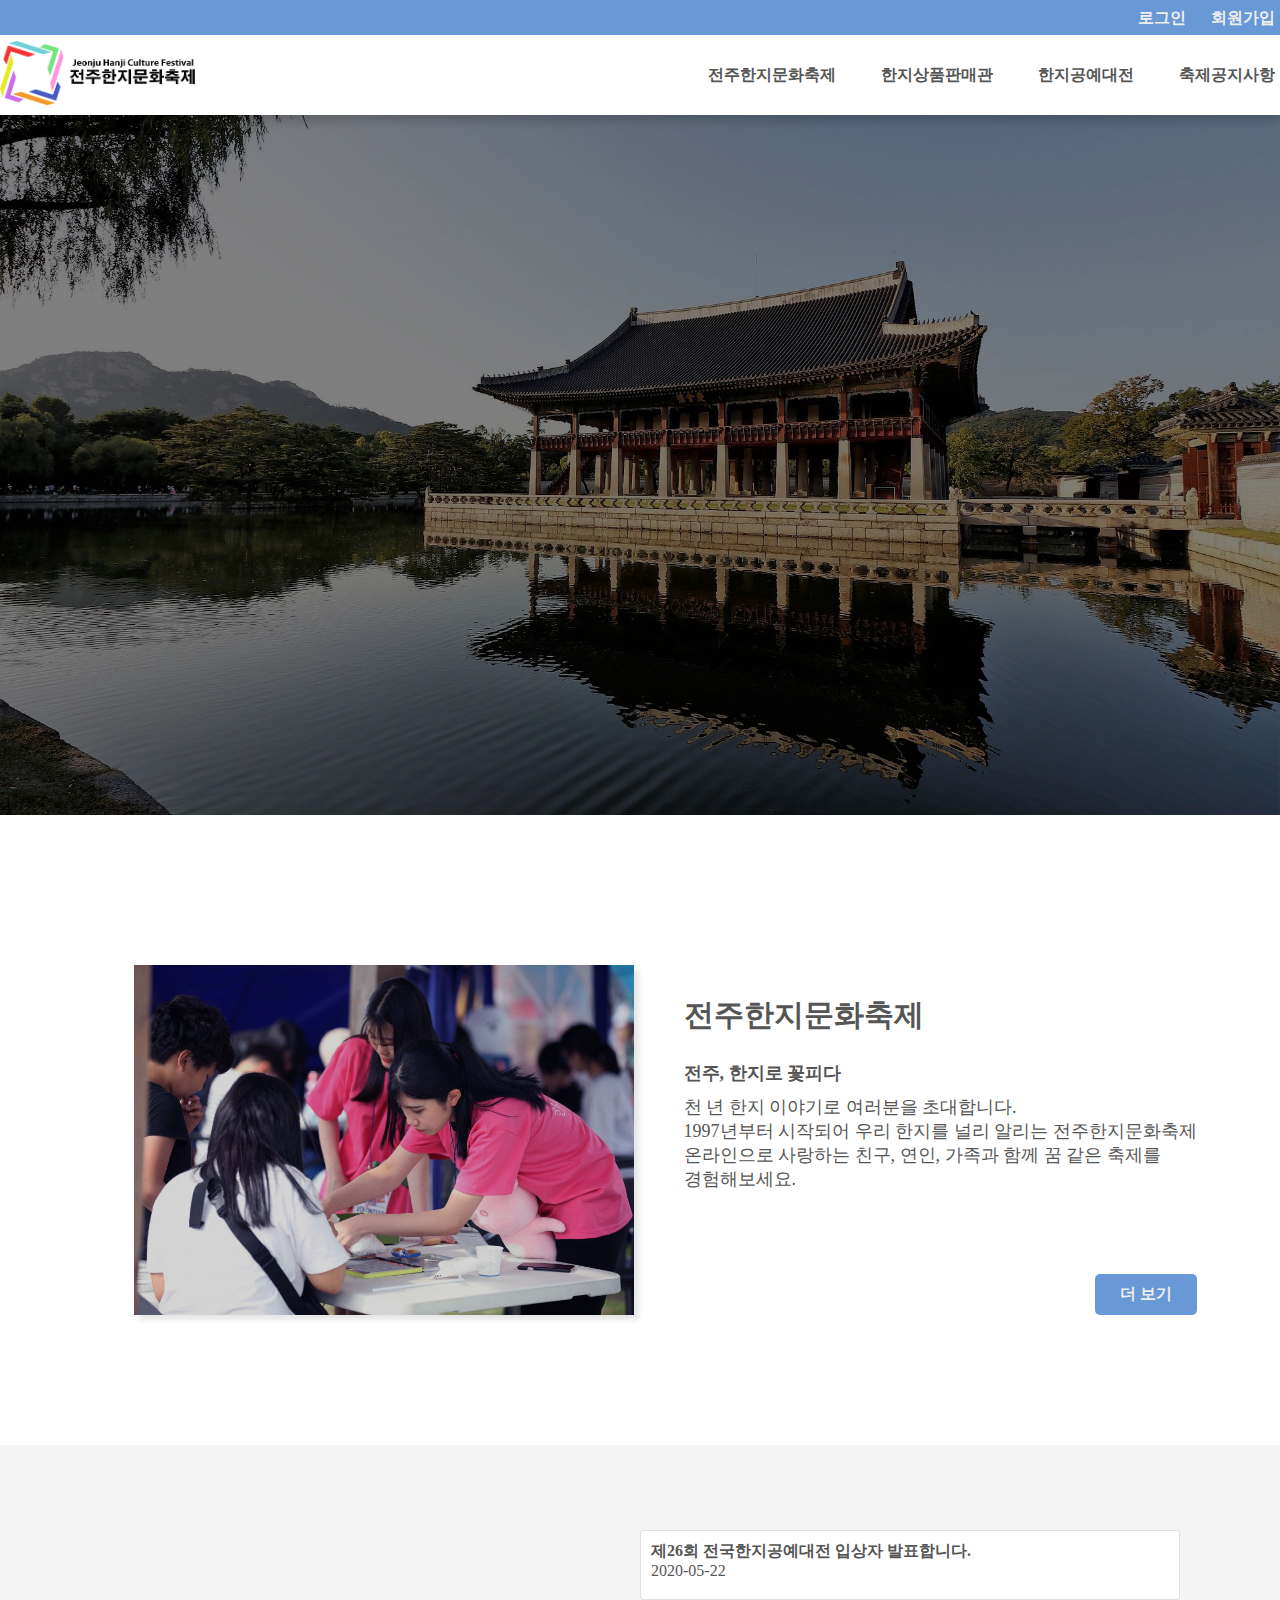
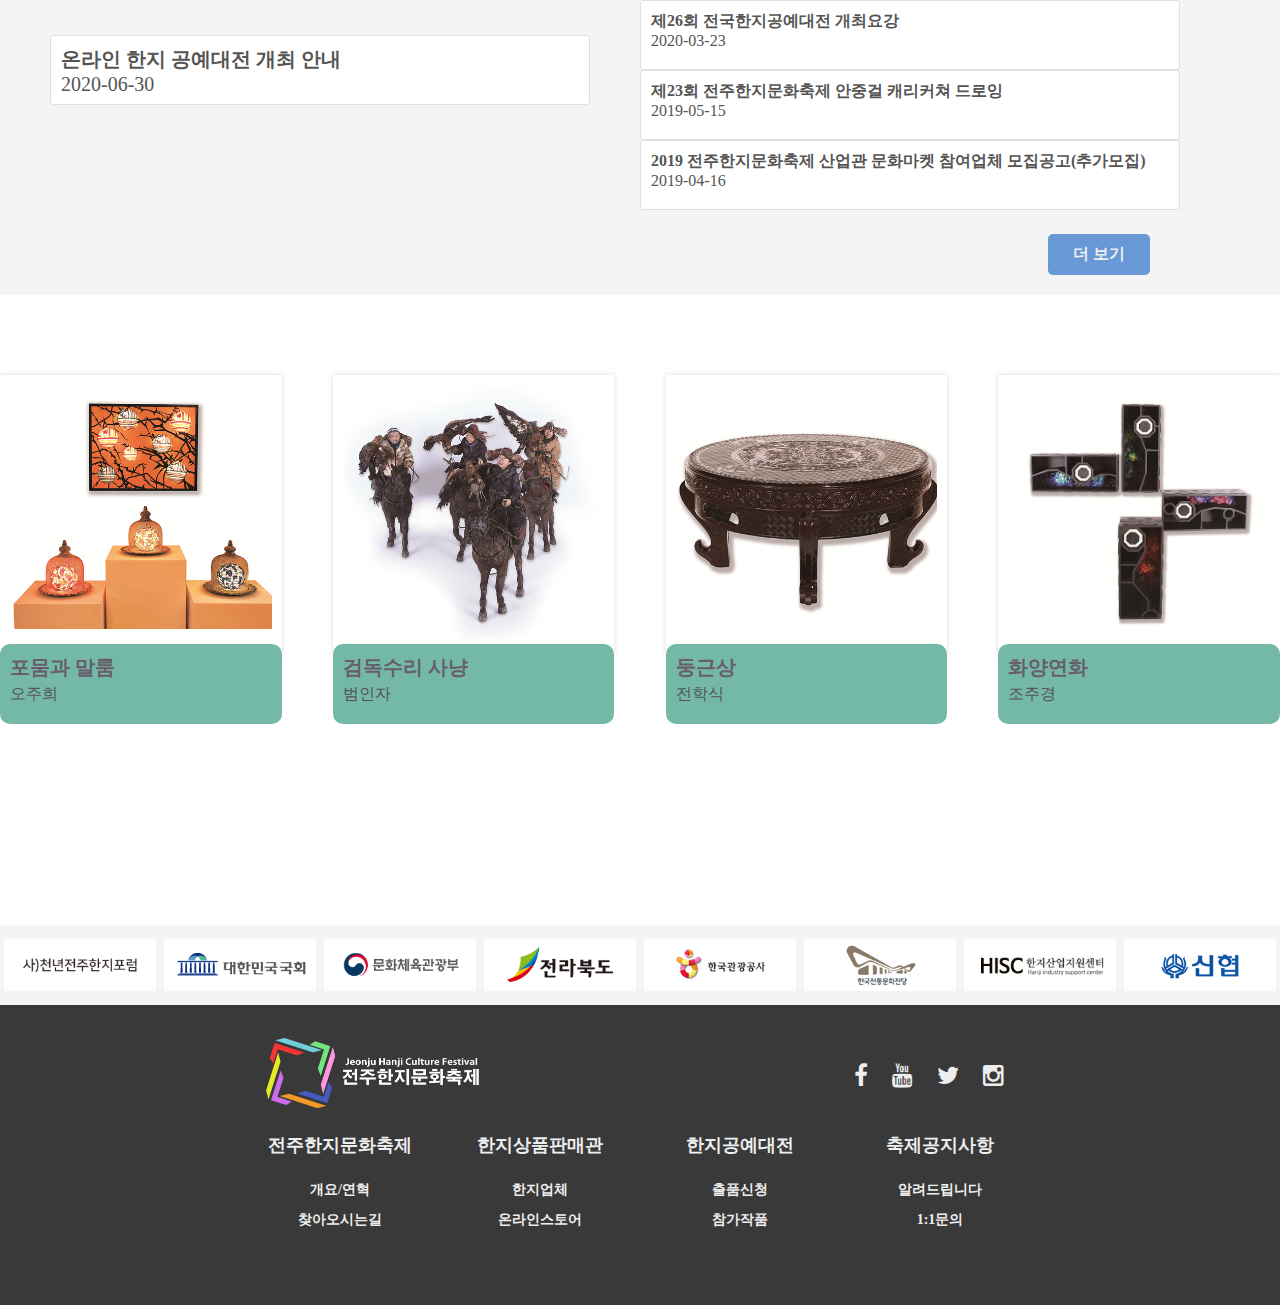
<file: index.html>
<!DOCTYPE html>
<html lang="ko">
<head>
    <meta charset="UTF-8">
    <meta name="viewport" content="width=device-width">
    <title>전주한지문화축제</title>
    <!-- 스타일 시트 연결 -->
    <link rel="stylesheet" href="./fontawesome/css/font-awesome.css">
    <link rel="stylesheet" href="./css/style.css">
</head>
<body>
<div class="wrap rel">
    <header class="rel">
        <div class="top rel">
            <div class="cover rel">
                <ul class="user flex rel">
                    <li><a href="#">로그인</a></li>
                    <li><a href="#">회원가입</a></li>
                </ul>
            </div>
        </div>
        <div class="bot rel">
            <div class="cover between flex rel">
                <div class="logo flex center align rel">
                    <a href="/">
                        <img src="imgs/logo2.png" alt="logo" title="logo">
                    </a>
                </div>
                <ul class="menu flex center rel">
                    <li>
                        <a href="/">전주한지문화축제</a>
                        <ul class="sub ab">
                            <li><a href="#">개요/연혁</a></li>
                            <li><a href="#">찾아오시는길</a></li>
                        </ul>
                        <span></span>
                    </li>
                    <li>
                        <a href="#">한지상품판매관</a>
                        <ul class="sub ab">
                            <li><a href="#">한지업체</a></li>
                            <li><a href="/online_store.html">온라인스토어</a></li>
                        </ul>
                        <span></span>
                    </li>
                    <li>
                        <a href="#">한지공예대전</a>
                        <ul class="sub ab">
                            <li><a href="#">출품신청</a></li>
                            <li><a href="#">참가작품</a></li>
                        </ul>
                        <span></span>
                    </li>
                    <li>
                        <a href="#">축제공지사항</a>
                        <ul class="sub ab">
                            <li><a href="#">알려드립니다</a></li>
                            <li><a href="#">1:1문의</a></li>
                        </ul>
                        <span></span>
                    </li>
                </ul>
            </div>
        </div>
    </header>
    <main class="rel">
        <section class="visual rel">
            <h2></h2>
            <div class="slideCover rel">
                <div class="slide slide1 rel"></div>
                <div class="slide slide2 rel"></div>
                <div class="slide slide3 rel"></div>
                <div class="slide slide4 rel"></div>
            </div>
            <div class="all-p-box ab">
                <div class="slideCover2 rel">
                    <div class="p-box rel">
                        <p>전주 한지 문화축제로<br>여러분들을 초대합니다.1</p>
                        <a href="#">더 보기</a>
                    </div>
                    <div class="p-box rel">
                        <p>전주 한지 문화축제로<br>여러분들을 초대합니다.2</p>
                        <a href="#">더 보기</a>
                    </div>
                    <div class="p-box rel">
                        <p>전주 한지 문화축제로<br>여러분들을 초대합니다.3</p>
                        <a href="#">더 보기</a>
                    </div>
                    <div class="p-box rel">
                        <p>전주 한지 문화축제로<br>여러분들을 초대합니다.1</p>
                        <a href="#">더 보기</a>
                    </div>
                </div>
            </div>
        </section>
        <section class="intro rel">
            <h2></h2>
            <div class="cover flex center rel">
                <div class="img-box rel">
                    <img src="제공 이미지/28.jpg" alt="28" title="28">
                </div>
                <div class="p-box rel">
                    <p>전주한지문화축제</p>
                    <p><b>전주, 한지로 꽃피다</b></p>
                    <p>천 년 한지 이야기로 여러분을 초대합니다.</p>
                    <p>1997년부터 시작되어
                        우리 한지를 널리 알리는 전주한지문화축제<br>
                        온라인으로 사랑하는 친구, 연인, 가족과 함께
                        꿈 같은 축제를<br> 경험해보세요.</p>
                    <a class="reads ab" href="#">더 보기</a>
                </div>
            </div>
        </section>
        <section class="attention rel">
            <h2></h2>
            <div class="cover flex center align rel">
                <div class="box flex center align rel">
                    <ul>
                        <li>온라인 한지 공예대전 개최 안내</li>
                        <li>2020-06-30</li>
                    </ul>
                </div>

                <div class="lists rel">
                    <ul>
                        <li>제26회 전국한지공예대전 입상자 발표합니다.</li>
                        <li>2020-05-22</li>
                    </ul>
                    <ul>
                        <li>제26회 전국한지공예대전 개최요강</li>
                        <li>2020-03-23</li>
                    </ul>
                    <ul>
                        <li>제23회 전주한지문화축제 안중걸 캐리커쳐 드로잉</li>
                        <li>2019-05-15</li>
                    </ul>
                    <ul>
                        <li>2019 전주한지문화축제 산업관 문화마켓 참여업체 모집공고(추가모집)</li>
                        <li>2019-04-16</li>
                    </ul>
                </div>
                <a href="#" class="reads ab">더 보기</a>
            </div>
        </section>
        <section class="gallery rel">
            <h2></h2>
            <div class="cover grid between rel">
                <div class="content rel">
                    <div class="img-box rel"><img src="갤러리 이미지/1.jpg" alt="1.jpg" title="1.jpg"></div>
                    <div class="p-box rel">
                        <p>포뭄과 말룸</p>
                        <p>오주희</p>
                    </div>
                </div>
                <div class="content rel">
                    <div class="img-box rel"><img src="갤러리 이미지/2.jpg" alt="2.jpg" title="2.jpg"></div>
                    <div class="p-box rel">
                        <p>검독수리 사냥</p>
                        <p>범인자</p>
                    </div>
                </div>
                <div class="content rel">
                    <div class="img-box rel"><img src="갤러리 이미지/3.jpg" alt="3.jpg" title="3.jpg"></div>
                    <div class="p-box rel">
                        <p>둥근상</p>
                        <p>전학식</p>
                    </div>
                </div>
                <div class="content rel">
                    <div class="img-box rel"><img src="갤러리 이미지/4.jpg" alt="4.jpg" title="4.jpg"></div>
                    <div class="p-box rel">
                        <p>화양연화</p>
                        <p>조주경</p>
                    </div>
                </div>
            </div>
        </section>
        <section class="sponer rel">
            <h2>sponer</h2>
            <div class="cover flex center align rel">
                <div class="img-box rel">
                    <img src="후원사/1.jpg" alt="1.jpg" title="1.jpg">
                </div>
                <div class="img-box rel">
                    <img src="후원사/2.jpg" alt="2.jpg" title="2.jpg">
                </div>
                <div class="img-box rel">
                    <img src="후원사/3.jpg" alt="3.jpg" title="3.jpg">
                </div>
                <div class="img-box rel">
                    <img src="후원사/4.jpg" alt="4.jpg" title="4.jpg">
                </div>
                <div class="img-box rel">
                    <img src="후원사/5.jpg" alt="5.jpg" title="5.jpg">
                </div>
                <div class="img-box rel">
                    <img src="후원사/6.jpg" alt="6.jpg" title="6.jpg">
                </div>
                <div class="img-box rel">
                    <img src="후원사/7.jpg" alt="7.jpg" title="7.jpg">
                </div>
                <div class="img-box rel">
                    <img src="후원사/8.jpg" alt="8.jpg" title="8.jpg">
                </div>
            </div>
        </section>
    </main>
    <footer class="rel">
        <div class="tt flex between align">
            <div class="logo rel">
                <img src="imgs/logo_white.png" alt="logo">
            </div>
            <div class="icon-box rel">
                <i class="fa fa-facebook"></i>
                <i class="fa fa-youtube"></i>
                <i class="fa fa-twitter"></i>
                <i class="fa fa-instagram"></i>
            </div>
        </div>
        <nav class="footer-menu rel">
            <ul class="flex center rel">
                <li>
                    <a href="#">전주한지문화축제</a>
                    <ul class="sub">
                        <li><a href="#">개요/연혁</a></li>
                        <li><a href="#">찾아오시는길</a></li>
                    </ul>
                </li>
                <li>
                    <a href="#">한지상품판매관</a>
                    <ul class="sub">
                        <li><a href="#">한지업체</a></li>
                        <li><a href="#">온라인스토어</a></li>
                    </ul>
                </li>
                <li>
                    <a href="#">한지공예대전</a>
                    <ul class="sub">
                        <li><a href="#">출품신청</a></li>
                        <li><a href="#">참가작품</a></li>
                    </ul>
                </li>
                <li>
                    <a href="#">축제공지사항</a>
                    <ul class="sub">
                        <li><a href="#">알려드립니다</a></li>
                        <li><a href="#">1:1문의</a></li>
                    </ul>
                </li>
            </ul>
        </nav>
    </footer>
</div>
</body>
</html>
</file>
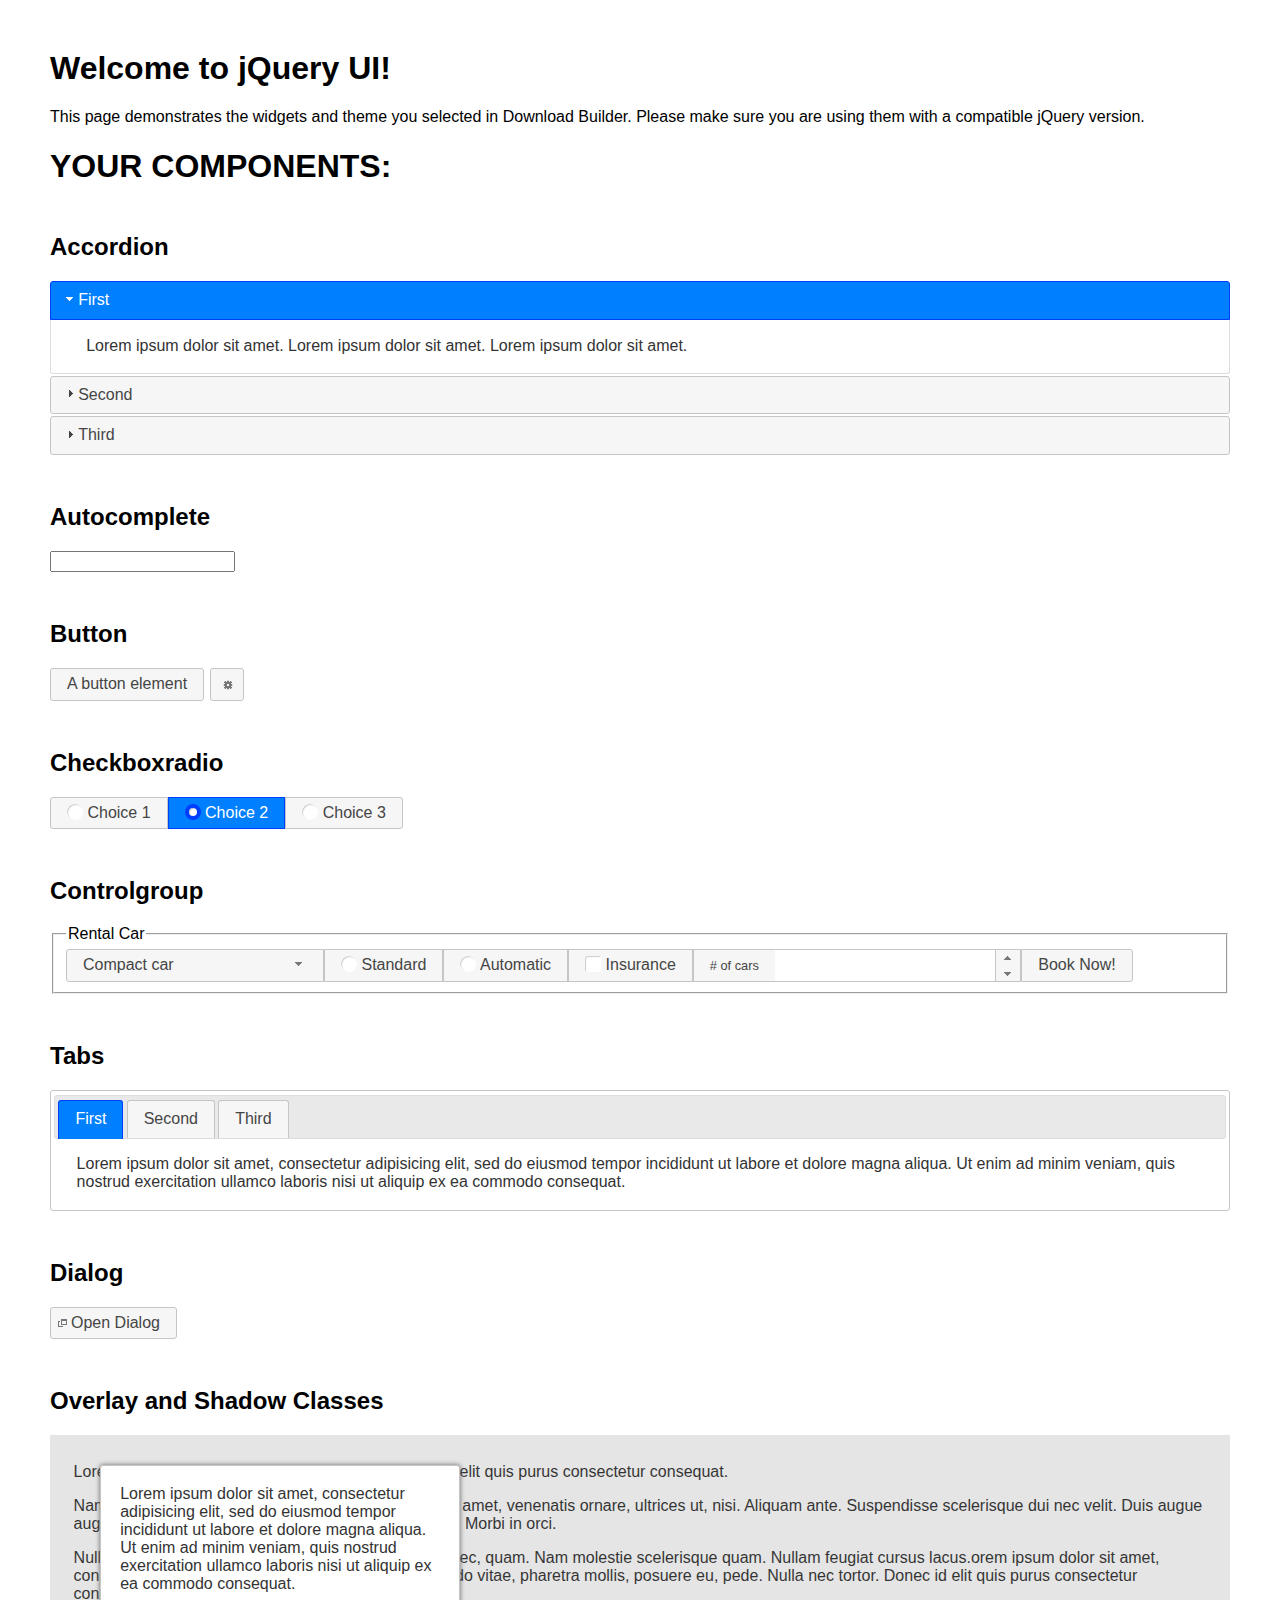
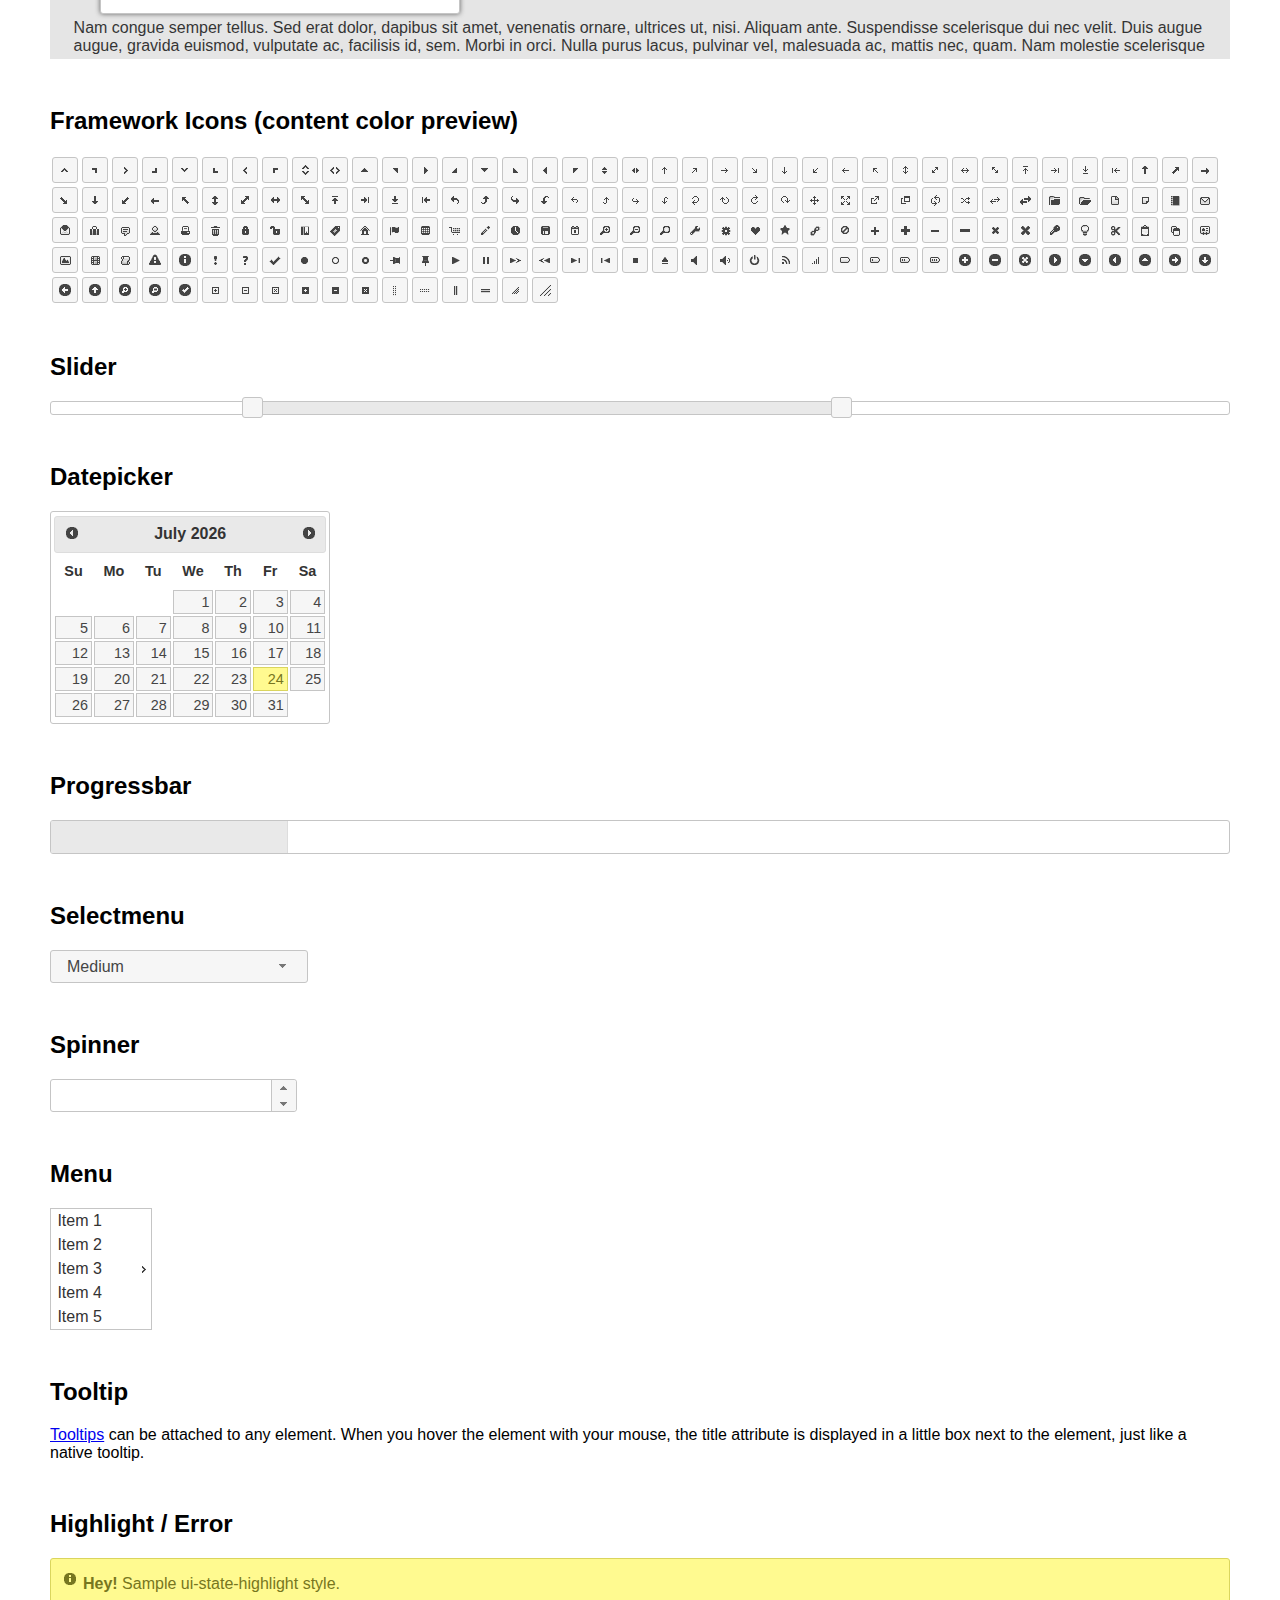
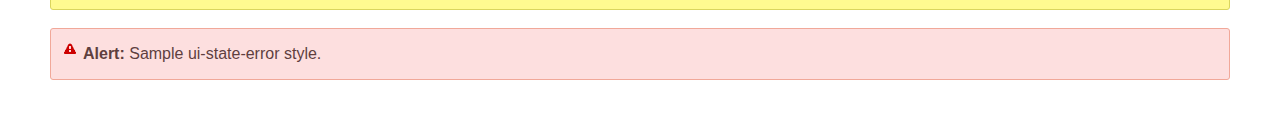
<file: js/jquery-ui-1.12.1.custom/index.html>
<!doctype html>
<html lang="us">
<head>
	<meta charset="utf-8">
	<title>jQuery UI Example Page</title>
	<link href="jquery-ui.css" rel="stylesheet">
	<style>
	body{
		font-family: "Trebuchet MS", sans-serif;
		margin: 50px;
	}
	.demoHeaders {
		margin-top: 2em;
	}
	#dialog-link {
		padding: .4em 1em .4em 20px;
		text-decoration: none;
		position: relative;
	}
	#dialog-link span.ui-icon {
		margin: 0 5px 0 0;
		position: absolute;
		left: .2em;
		top: 50%;
		margin-top: -8px;
	}
	#icons {
		margin: 0;
		padding: 0;
	}
	#icons li {
		margin: 2px;
		position: relative;
		padding: 4px 0;
		cursor: pointer;
		float: left;
		list-style: none;
	}
	#icons span.ui-icon {
		float: left;
		margin: 0 4px;
	}
	.fakewindowcontain .ui-widget-overlay {
		position: absolute;
	}
	select {
		width: 200px;
	}
	</style>
</head>
<body>

<h1>Welcome to jQuery UI!</h1>

<div class="ui-widget">
	<p>This page demonstrates the widgets and theme you selected in Download Builder. Please make sure you are using them with a compatible jQuery version.</p>
</div>

<h1>YOUR COMPONENTS:</h1>


<!-- Accordion -->
<h2 class="demoHeaders">Accordion</h2>
<div id="accordion">
	<h3>First</h3>
	<div>Lorem ipsum dolor sit amet. Lorem ipsum dolor sit amet. Lorem ipsum dolor sit amet.</div>
	<h3>Second</h3>
	<div>Phasellus mattis tincidunt nibh.</div>
	<h3>Third</h3>
	<div>Nam dui erat, auctor a, dignissim quis.</div>
</div>



<!-- Autocomplete -->
<h2 class="demoHeaders">Autocomplete</h2>
<div>
	<input id="autocomplete" title="type &quot;a&quot;">
</div>



<!-- Button -->
<h2 class="demoHeaders">Button</h2>
<button id="button">A button element</button>
<button id="button-icon">An icon-only button</button>



<!-- Checkboxradio -->
<h2 class="demoHeaders">Checkboxradio</h2>
<form style="margin-top: 1em;">
	<div id="radioset">
		<input type="radio" id="radio1" name="radio"><label for="radio1">Choice 1</label>
		<input type="radio" id="radio2" name="radio" checked="checked"><label for="radio2">Choice 2</label>
		<input type="radio" id="radio3" name="radio"><label for="radio3">Choice 3</label>
	</div>
</form>



<!-- Controlgroup -->
<h2 class="demoHeaders">Controlgroup</h2>
<fieldset>
	<legend>Rental Car</legend>
	<div id="controlgroup">
		<select id="car-type">
			<option>Compact car</option>
			<option>Midsize car</option>
			<option>Full size car</option>
			<option>SUV</option>
			<option>Luxury</option>
			<option>Truck</option>
			<option>Van</option>
		</select>
		<label for="transmission-standard">Standard</label>
		<input type="radio" name="transmission" id="transmission-standard">
		<label for="transmission-automatic">Automatic</label>
		<input type="radio" name="transmission" id="transmission-automatic">
		<label for="insurance">Insurance</label>
		<input type="checkbox" name="insurance" id="insurance">
		<label for="horizontal-spinner" class="ui-controlgroup-label"># of cars</label>
		<input id="horizontal-spinner" class="ui-spinner-input">
		<button>Book Now!</button>
	</div>
</fieldset>



<!-- Tabs -->
<h2 class="demoHeaders">Tabs</h2>
<div id="tabs">
	<ul>
		<li><a href="#tabs-1">First</a></li>
		<li><a href="#tabs-2">Second</a></li>
		<li><a href="#tabs-3">Third</a></li>
	</ul>
	<div id="tabs-1">Lorem ipsum dolor sit amet, consectetur adipisicing elit, sed do eiusmod tempor incididunt ut labore et dolore magna aliqua. Ut enim ad minim veniam, quis nostrud exercitation ullamco laboris nisi ut aliquip ex ea commodo consequat.</div>
	<div id="tabs-2">Phasellus mattis tincidunt nibh. Cras orci urna, blandit id, pretium vel, aliquet ornare, felis. Maecenas scelerisque sem non nisl. Fusce sed lorem in enim dictum bibendum.</div>
	<div id="tabs-3">Nam dui erat, auctor a, dignissim quis, sollicitudin eu, felis. Pellentesque nisi urna, interdum eget, sagittis et, consequat vestibulum, lacus. Mauris porttitor ullamcorper augue.</div>
</div>



<h2 class="demoHeaders">Dialog</h2>
<p>
	<button id="dialog-link" class="ui-button ui-corner-all ui-widget">
		<span class="ui-icon ui-icon-newwin"></span>Open Dialog
	</button>
</p>

<h2 class="demoHeaders">Overlay and Shadow Classes</h2>
<div style="position: relative; width: 96%; height: 200px; padding:1% 2%; overflow:hidden;" class="fakewindowcontain">
	<p>Lorem ipsum dolor sit amet,  Nulla nec tortor. Donec id elit quis purus consectetur consequat. </p><p>Nam congue semper tellus. Sed erat dolor, dapibus sit amet, venenatis ornare, ultrices ut, nisi. Aliquam ante. Suspendisse scelerisque dui nec velit. Duis augue augue, gravida euismod, vulputate ac, facilisis id, sem. Morbi in orci. </p><p>Nulla purus lacus, pulvinar vel, malesuada ac, mattis nec, quam. Nam molestie scelerisque quam. Nullam feugiat cursus lacus.orem ipsum dolor sit amet, consectetur adipiscing elit. Donec libero risus, commodo vitae, pharetra mollis, posuere eu, pede. Nulla nec tortor. Donec id elit quis purus consectetur consequat. </p><p>Nam congue semper tellus. Sed erat dolor, dapibus sit amet, venenatis ornare, ultrices ut, nisi. Aliquam ante. Suspendisse scelerisque dui nec velit. Duis augue augue, gravida euismod, vulputate ac, facilisis id, sem. Morbi in orci. Nulla purus lacus, pulvinar vel, malesuada ac, mattis nec, quam. Nam molestie scelerisque quam. </p><p>Nullam feugiat cursus lacus.orem ipsum dolor sit amet, consectetur adipiscing elit. Donec libero risus, commodo vitae, pharetra mollis, posuere eu, pede. Nulla nec tortor. Donec id elit quis purus consectetur consequat. Nam congue semper tellus. Sed erat dolor, dapibus sit amet, venenatis ornare, ultrices ut, nisi. Aliquam ante. </p><p>Suspendisse scelerisque dui nec velit. Duis augue augue, gravida euismod, vulputate ac, facilisis id, sem. Morbi in orci. Nulla purus lacus, pulvinar vel, malesuada ac, mattis nec, quam. Nam molestie scelerisque quam. Nullam feugiat cursus lacus.orem ipsum dolor sit amet, consectetur adipiscing elit. Donec libero risus, commodo vitae, pharetra mollis, posuere eu, pede. Nulla nec tortor. Donec id elit quis purus consectetur consequat. Nam congue semper tellus. Sed erat dolor, dapibus sit amet, venenatis ornare, ultrices ut, nisi. </p>

	<!-- ui-dialog -->
	<div class="ui-widget-overlay ui-front"></div>
	<div style="position: absolute; width: 320px; left: 50px; top: 30px; padding: 1.2em" class="ui-widget ui-front ui-widget-content ui-corner-all ui-widget-shadow">
		Lorem ipsum dolor sit amet, consectetur adipisicing elit, sed do eiusmod tempor incididunt ut labore et dolore magna aliqua. Ut enim ad minim veniam, quis nostrud exercitation ullamco laboris nisi ut aliquip ex ea commodo consequat.
	</div>

</div>

<!-- ui-dialog -->
<div id="dialog" title="Dialog Title">
	<p>Lorem ipsum dolor sit amet, consectetur adipisicing elit, sed do eiusmod tempor incididunt ut labore et dolore magna aliqua. Ut enim ad minim veniam, quis nostrud exercitation ullamco laboris nisi ut aliquip ex ea commodo consequat.</p>
</div>



<h2 class="demoHeaders">Framework Icons (content color preview)</h2>
<ul id="icons" class="ui-widget ui-helper-clearfix">
	<li class="ui-state-default ui-corner-all" title=".ui-icon-caret-1-n"><span class="ui-icon ui-icon-caret-1-n"></span></li>
	<li class="ui-state-default ui-corner-all" title=".ui-icon-caret-1-ne"><span class="ui-icon ui-icon-caret-1-ne"></span></li>
	<li class="ui-state-default ui-corner-all" title=".ui-icon-caret-1-e"><span class="ui-icon ui-icon-caret-1-e"></span></li>
	<li class="ui-state-default ui-corner-all" title=".ui-icon-caret-1-se"><span class="ui-icon ui-icon-caret-1-se"></span></li>
	<li class="ui-state-default ui-corner-all" title=".ui-icon-caret-1-s"><span class="ui-icon ui-icon-caret-1-s"></span></li>
	<li class="ui-state-default ui-corner-all" title=".ui-icon-caret-1-sw"><span class="ui-icon ui-icon-caret-1-sw"></span></li>
	<li class="ui-state-default ui-corner-all" title=".ui-icon-caret-1-w"><span class="ui-icon ui-icon-caret-1-w"></span></li>
	<li class="ui-state-default ui-corner-all" title=".ui-icon-caret-1-nw"><span class="ui-icon ui-icon-caret-1-nw"></span></li>
	<li class="ui-state-default ui-corner-all" title=".ui-icon-caret-2-n-s"><span class="ui-icon ui-icon-caret-2-n-s"></span></li>
	<li class="ui-state-default ui-corner-all" title=".ui-icon-caret-2-e-w"><span class="ui-icon ui-icon-caret-2-e-w"></span></li>
	<li class="ui-state-default ui-corner-all" title=".ui-icon-triangle-1-n"><span class="ui-icon ui-icon-triangle-1-n"></span></li>
	<li class="ui-state-default ui-corner-all" title=".ui-icon-triangle-1-ne"><span class="ui-icon ui-icon-triangle-1-ne"></span></li>
	<li class="ui-state-default ui-corner-all" title=".ui-icon-triangle-1-e"><span class="ui-icon ui-icon-triangle-1-e"></span></li>
	<li class="ui-state-default ui-corner-all" title=".ui-icon-triangle-1-se"><span class="ui-icon ui-icon-triangle-1-se"></span></li>
	<li class="ui-state-default ui-corner-all" title=".ui-icon-triangle-1-s"><span class="ui-icon ui-icon-triangle-1-s"></span></li>
	<li class="ui-state-default ui-corner-all" title=".ui-icon-triangle-1-sw"><span class="ui-icon ui-icon-triangle-1-sw"></span></li>
	<li class="ui-state-default ui-corner-all" title=".ui-icon-triangle-1-w"><span class="ui-icon ui-icon-triangle-1-w"></span></li>
	<li class="ui-state-default ui-corner-all" title=".ui-icon-triangle-1-nw"><span class="ui-icon ui-icon-triangle-1-nw"></span></li>
	<li class="ui-state-default ui-corner-all" title=".ui-icon-triangle-2-n-s"><span class="ui-icon ui-icon-triangle-2-n-s"></span></li>
	<li class="ui-state-default ui-corner-all" title=".ui-icon-triangle-2-e-w"><span class="ui-icon ui-icon-triangle-2-e-w"></span></li>
	<li class="ui-state-default ui-corner-all" title=".ui-icon-arrow-1-n"><span class="ui-icon ui-icon-arrow-1-n"></span></li>
	<li class="ui-state-default ui-corner-all" title=".ui-icon-arrow-1-ne"><span class="ui-icon ui-icon-arrow-1-ne"></span></li>
	<li class="ui-state-default ui-corner-all" title=".ui-icon-arrow-1-e"><span class="ui-icon ui-icon-arrow-1-e"></span></li>
	<li class="ui-state-default ui-corner-all" title=".ui-icon-arrow-1-se"><span class="ui-icon ui-icon-arrow-1-se"></span></li>
	<li class="ui-state-default ui-corner-all" title=".ui-icon-arrow-1-s"><span class="ui-icon ui-icon-arrow-1-s"></span></li>
	<li class="ui-state-default ui-corner-all" title=".ui-icon-arrow-1-sw"><span class="ui-icon ui-icon-arrow-1-sw"></span></li>
	<li class="ui-state-default ui-corner-all" title=".ui-icon-arrow-1-w"><span class="ui-icon ui-icon-arrow-1-w"></span></li>
	<li class="ui-state-default ui-corner-all" title=".ui-icon-arrow-1-nw"><span class="ui-icon ui-icon-arrow-1-nw"></span></li>
	<li class="ui-state-default ui-corner-all" title=".ui-icon-arrow-2-n-s"><span class="ui-icon ui-icon-arrow-2-n-s"></span></li>
	<li class="ui-state-default ui-corner-all" title=".ui-icon-arrow-2-ne-sw"><span class="ui-icon ui-icon-arrow-2-ne-sw"></span></li>
	<li class="ui-state-default ui-corner-all" title=".ui-icon-arrow-2-e-w"><span class="ui-icon ui-icon-arrow-2-e-w"></span></li>
	<li class="ui-state-default ui-corner-all" title=".ui-icon-arrow-2-se-nw"><span class="ui-icon ui-icon-arrow-2-se-nw"></span></li>
	<li class="ui-state-default ui-corner-all" title=".ui-icon-arrowstop-1-n"><span class="ui-icon ui-icon-arrowstop-1-n"></span></li>
	<li class="ui-state-default ui-corner-all" title=".ui-icon-arrowstop-1-e"><span class="ui-icon ui-icon-arrowstop-1-e"></span></li>
	<li class="ui-state-default ui-corner-all" title=".ui-icon-arrowstop-1-s"><span class="ui-icon ui-icon-arrowstop-1-s"></span></li>
	<li class="ui-state-default ui-corner-all" title=".ui-icon-arrowstop-1-w"><span class="ui-icon ui-icon-arrowstop-1-w"></span></li>
	<li class="ui-state-default ui-corner-all" title=".ui-icon-arrowthick-1-n"><span class="ui-icon ui-icon-arrowthick-1-n"></span></li>
	<li class="ui-state-default ui-corner-all" title=".ui-icon-arrowthick-1-ne"><span class="ui-icon ui-icon-arrowthick-1-ne"></span></li>
	<li class="ui-state-default ui-corner-all" title=".ui-icon-arrowthick-1-e"><span class="ui-icon ui-icon-arrowthick-1-e"></span></li>
	<li class="ui-state-default ui-corner-all" title=".ui-icon-arrowthick-1-se"><span class="ui-icon ui-icon-arrowthick-1-se"></span></li>
	<li class="ui-state-default ui-corner-all" title=".ui-icon-arrowthick-1-s"><span class="ui-icon ui-icon-arrowthick-1-s"></span></li>
	<li class="ui-state-default ui-corner-all" title=".ui-icon-arrowthick-1-sw"><span class="ui-icon ui-icon-arrowthick-1-sw"></span></li>
	<li class="ui-state-default ui-corner-all" title=".ui-icon-arrowthick-1-w"><span class="ui-icon ui-icon-arrowthick-1-w"></span></li>
	<li class="ui-state-default ui-corner-all" title=".ui-icon-arrowthick-1-nw"><span class="ui-icon ui-icon-arrowthick-1-nw"></span></li>
	<li class="ui-state-default ui-corner-all" title=".ui-icon-arrowthick-2-n-s"><span class="ui-icon ui-icon-arrowthick-2-n-s"></span></li>
	<li class="ui-state-default ui-corner-all" title=".ui-icon-arrowthick-2-ne-sw"><span class="ui-icon ui-icon-arrowthick-2-ne-sw"></span></li>
	<li class="ui-state-default ui-corner-all" title=".ui-icon-arrowthick-2-e-w"><span class="ui-icon ui-icon-arrowthick-2-e-w"></span></li>
	<li class="ui-state-default ui-corner-all" title=".ui-icon-arrowthick-2-se-nw"><span class="ui-icon ui-icon-arrowthick-2-se-nw"></span></li>
	<li class="ui-state-default ui-corner-all" title=".ui-icon-arrowthickstop-1-n"><span class="ui-icon ui-icon-arrowthickstop-1-n"></span></li>
	<li class="ui-state-default ui-corner-all" title=".ui-icon-arrowthickstop-1-e"><span class="ui-icon ui-icon-arrowthickstop-1-e"></span></li>
	<li class="ui-state-default ui-corner-all" title=".ui-icon-arrowthickstop-1-s"><span class="ui-icon ui-icon-arrowthickstop-1-s"></span></li>
	<li class="ui-state-default ui-corner-all" title=".ui-icon-arrowthickstop-1-w"><span class="ui-icon ui-icon-arrowthickstop-1-w"></span></li>
	<li class="ui-state-default ui-corner-all" title=".ui-icon-arrowreturnthick-1-w"><span class="ui-icon ui-icon-arrowreturnthick-1-w"></span></li>
	<li class="ui-state-default ui-corner-all" title=".ui-icon-arrowreturnthick-1-n"><span class="ui-icon ui-icon-arrowreturnthick-1-n"></span></li>
	<li class="ui-state-default ui-corner-all" title=".ui-icon-arrowreturnthick-1-e"><span class="ui-icon ui-icon-arrowreturnthick-1-e"></span></li>
	<li class="ui-state-default ui-corner-all" title=".ui-icon-arrowreturnthick-1-s"><span class="ui-icon ui-icon-arrowreturnthick-1-s"></span></li>
	<li class="ui-state-default ui-corner-all" title=".ui-icon-arrowreturn-1-w"><span class="ui-icon ui-icon-arrowreturn-1-w"></span></li>
	<li class="ui-state-default ui-corner-all" title=".ui-icon-arrowreturn-1-n"><span class="ui-icon ui-icon-arrowreturn-1-n"></span></li>
	<li class="ui-state-default ui-corner-all" title=".ui-icon-arrowreturn-1-e"><span class="ui-icon ui-icon-arrowreturn-1-e"></span></li>
	<li class="ui-state-default ui-corner-all" title=".ui-icon-arrowreturn-1-s"><span class="ui-icon ui-icon-arrowreturn-1-s"></span></li>
	<li class="ui-state-default ui-corner-all" title=".ui-icon-arrowrefresh-1-w"><span class="ui-icon ui-icon-arrowrefresh-1-w"></span></li>
	<li class="ui-state-default ui-corner-all" title=".ui-icon-arrowrefresh-1-n"><span class="ui-icon ui-icon-arrowrefresh-1-n"></span></li>
	<li class="ui-state-default ui-corner-all" title=".ui-icon-arrowrefresh-1-e"><span class="ui-icon ui-icon-arrowrefresh-1-e"></span></li>
	<li class="ui-state-default ui-corner-all" title=".ui-icon-arrowrefresh-1-s"><span class="ui-icon ui-icon-arrowrefresh-1-s"></span></li>
	<li class="ui-state-default ui-corner-all" title=".ui-icon-arrow-4"><span class="ui-icon ui-icon-arrow-4"></span></li>
	<li class="ui-state-default ui-corner-all" title=".ui-icon-arrow-4-diag"><span class="ui-icon ui-icon-arrow-4-diag"></span></li>
	<li class="ui-state-default ui-corner-all" title=".ui-icon-extlink"><span class="ui-icon ui-icon-extlink"></span></li>
	<li class="ui-state-default ui-corner-all" title=".ui-icon-newwin"><span class="ui-icon ui-icon-newwin"></span></li>
	<li class="ui-state-default ui-corner-all" title=".ui-icon-refresh"><span class="ui-icon ui-icon-refresh"></span></li>
	<li class="ui-state-default ui-corner-all" title=".ui-icon-shuffle"><span class="ui-icon ui-icon-shuffle"></span></li>
	<li class="ui-state-default ui-corner-all" title=".ui-icon-transfer-e-w"><span class="ui-icon ui-icon-transfer-e-w"></span></li>
	<li class="ui-state-default ui-corner-all" title=".ui-icon-transferthick-e-w"><span class="ui-icon ui-icon-transferthick-e-w"></span></li>
	<li class="ui-state-default ui-corner-all" title=".ui-icon-folder-collapsed"><span class="ui-icon ui-icon-folder-collapsed"></span></li>
	<li class="ui-state-default ui-corner-all" title=".ui-icon-folder-open"><span class="ui-icon ui-icon-folder-open"></span></li>
	<li class="ui-state-default ui-corner-all" title=".ui-icon-document"><span class="ui-icon ui-icon-document"></span></li>
	<li class="ui-state-default ui-corner-all" title=".ui-icon-document-b"><span class="ui-icon ui-icon-document-b"></span></li>
	<li class="ui-state-default ui-corner-all" title=".ui-icon-note"><span class="ui-icon ui-icon-note"></span></li>
	<li class="ui-state-default ui-corner-all" title=".ui-icon-mail-closed"><span class="ui-icon ui-icon-mail-closed"></span></li>
	<li class="ui-state-default ui-corner-all" title=".ui-icon-mail-open"><span class="ui-icon ui-icon-mail-open"></span></li>
	<li class="ui-state-default ui-corner-all" title=".ui-icon-suitcase"><span class="ui-icon ui-icon-suitcase"></span></li>
	<li class="ui-state-default ui-corner-all" title=".ui-icon-comment"><span class="ui-icon ui-icon-comment"></span></li>
	<li class="ui-state-default ui-corner-all" title=".ui-icon-person"><span class="ui-icon ui-icon-person"></span></li>
	<li class="ui-state-default ui-corner-all" title=".ui-icon-print"><span class="ui-icon ui-icon-print"></span></li>
	<li class="ui-state-default ui-corner-all" title=".ui-icon-trash"><span class="ui-icon ui-icon-trash"></span></li>
	<li class="ui-state-default ui-corner-all" title=".ui-icon-locked"><span class="ui-icon ui-icon-locked"></span></li>
	<li class="ui-state-default ui-corner-all" title=".ui-icon-unlocked"><span class="ui-icon ui-icon-unlocked"></span></li>
	<li class="ui-state-default ui-corner-all" title=".ui-icon-bookmark"><span class="ui-icon ui-icon-bookmark"></span></li>
	<li class="ui-state-default ui-corner-all" title=".ui-icon-tag"><span class="ui-icon ui-icon-tag"></span></li>
	<li class="ui-state-default ui-corner-all" title=".ui-icon-home"><span class="ui-icon ui-icon-home"></span></li>
	<li class="ui-state-default ui-corner-all" title=".ui-icon-flag"><span class="ui-icon ui-icon-flag"></span></li>
	<li class="ui-state-default ui-corner-all" title=".ui-icon-calculator"><span class="ui-icon ui-icon-calculator"></span></li>
	<li class="ui-state-default ui-corner-all" title=".ui-icon-cart"><span class="ui-icon ui-icon-cart"></span></li>
	<li class="ui-state-default ui-corner-all" title=".ui-icon-pencil"><span class="ui-icon ui-icon-pencil"></span></li>
	<li class="ui-state-default ui-corner-all" title=".ui-icon-clock"><span class="ui-icon ui-icon-clock"></span></li>
	<li class="ui-state-default ui-corner-all" title=".ui-icon-disk"><span class="ui-icon ui-icon-disk"></span></li>
	<li class="ui-state-default ui-corner-all" title=".ui-icon-calendar"><span class="ui-icon ui-icon-calendar"></span></li>
	<li class="ui-state-default ui-corner-all" title=".ui-icon-zoomin"><span class="ui-icon ui-icon-zoomin"></span></li>
	<li class="ui-state-default ui-corner-all" title=".ui-icon-zoomout"><span class="ui-icon ui-icon-zoomout"></span></li>
	<li class="ui-state-default ui-corner-all" title=".ui-icon-search"><span class="ui-icon ui-icon-search"></span></li>
	<li class="ui-state-default ui-corner-all" title=".ui-icon-wrench"><span class="ui-icon ui-icon-wrench"></span></li>
	<li class="ui-state-default ui-corner-all" title=".ui-icon-gear"><span class="ui-icon ui-icon-gear"></span></li>
	<li class="ui-state-default ui-corner-all" title=".ui-icon-heart"><span class="ui-icon ui-icon-heart"></span></li>
	<li class="ui-state-default ui-corner-all" title=".ui-icon-star"><span class="ui-icon ui-icon-star"></span></li>
	<li class="ui-state-default ui-corner-all" title=".ui-icon-link"><span class="ui-icon ui-icon-link"></span></li>
	<li class="ui-state-default ui-corner-all" title=".ui-icon-cancel"><span class="ui-icon ui-icon-cancel"></span></li>
	<li class="ui-state-default ui-corner-all" title=".ui-icon-plus"><span class="ui-icon ui-icon-plus"></span></li>
	<li class="ui-state-default ui-corner-all" title=".ui-icon-plusthick"><span class="ui-icon ui-icon-plusthick"></span></li>
	<li class="ui-state-default ui-corner-all" title=".ui-icon-minus"><span class="ui-icon ui-icon-minus"></span></li>
	<li class="ui-state-default ui-corner-all" title=".ui-icon-minusthick"><span class="ui-icon ui-icon-minusthick"></span></li>
	<li class="ui-state-default ui-corner-all" title=".ui-icon-close"><span class="ui-icon ui-icon-close"></span></li>
	<li class="ui-state-default ui-corner-all" title=".ui-icon-closethick"><span class="ui-icon ui-icon-closethick"></span></li>
	<li class="ui-state-default ui-corner-all" title=".ui-icon-key"><span class="ui-icon ui-icon-key"></span></li>
	<li class="ui-state-default ui-corner-all" title=".ui-icon-lightbulb"><span class="ui-icon ui-icon-lightbulb"></span></li>
	<li class="ui-state-default ui-corner-all" title=".ui-icon-scissors"><span class="ui-icon ui-icon-scissors"></span></li>
	<li class="ui-state-default ui-corner-all" title=".ui-icon-clipboard"><span class="ui-icon ui-icon-clipboard"></span></li>
	<li class="ui-state-default ui-corner-all" title=".ui-icon-copy"><span class="ui-icon ui-icon-copy"></span></li>
	<li class="ui-state-default ui-corner-all" title=".ui-icon-contact"><span class="ui-icon ui-icon-contact"></span></li>
	<li class="ui-state-default ui-corner-all" title=".ui-icon-image"><span class="ui-icon ui-icon-image"></span></li>
	<li class="ui-state-default ui-corner-all" title=".ui-icon-video"><span class="ui-icon ui-icon-video"></span></li>
	<li class="ui-state-default ui-corner-all" title=".ui-icon-script"><span class="ui-icon ui-icon-script"></span></li>
	<li class="ui-state-default ui-corner-all" title=".ui-icon-alert"><span class="ui-icon ui-icon-alert"></span></li>
	<li class="ui-state-default ui-corner-all" title=".ui-icon-info"><span class="ui-icon ui-icon-info"></span></li>
	<li class="ui-state-default ui-corner-all" title=".ui-icon-notice"><span class="ui-icon ui-icon-notice"></span></li>
	<li class="ui-state-default ui-corner-all" title=".ui-icon-help"><span class="ui-icon ui-icon-help"></span></li>
	<li class="ui-state-default ui-corner-all" title=".ui-icon-check"><span class="ui-icon ui-icon-check"></span></li>
	<li class="ui-state-default ui-corner-all" title=".ui-icon-bullet"><span class="ui-icon ui-icon-bullet"></span></li>
	<li class="ui-state-default ui-corner-all" title=".ui-icon-radio-off"><span class="ui-icon ui-icon-radio-off"></span></li>
	<li class="ui-state-default ui-corner-all" title=".ui-icon-radio-on"><span class="ui-icon ui-icon-radio-on"></span></li>
	<li class="ui-state-default ui-corner-all" title=".ui-icon-pin-w"><span class="ui-icon ui-icon-pin-w"></span></li>
	<li class="ui-state-default ui-corner-all" title=".ui-icon-pin-s"><span class="ui-icon ui-icon-pin-s"></span></li>
	<li class="ui-state-default ui-corner-all" title=".ui-icon-play"><span class="ui-icon ui-icon-play"></span></li>
	<li class="ui-state-default ui-corner-all" title=".ui-icon-pause"><span class="ui-icon ui-icon-pause"></span></li>
	<li class="ui-state-default ui-corner-all" title=".ui-icon-seek-next"><span class="ui-icon ui-icon-seek-next"></span></li>
	<li class="ui-state-default ui-corner-all" title=".ui-icon-seek-prev"><span class="ui-icon ui-icon-seek-prev"></span></li>
	<li class="ui-state-default ui-corner-all" title=".ui-icon-seek-end"><span class="ui-icon ui-icon-seek-end"></span></li>
	<li class="ui-state-default ui-corner-all" title=".ui-icon-seek-first"><span class="ui-icon ui-icon-seek-first"></span></li>
	<li class="ui-state-default ui-corner-all" title=".ui-icon-stop"><span class="ui-icon ui-icon-stop"></span></li>
	<li class="ui-state-default ui-corner-all" title=".ui-icon-eject"><span class="ui-icon ui-icon-eject"></span></li>
	<li class="ui-state-default ui-corner-all" title=".ui-icon-volume-off"><span class="ui-icon ui-icon-volume-off"></span></li>
	<li class="ui-state-default ui-corner-all" title=".ui-icon-volume-on"><span class="ui-icon ui-icon-volume-on"></span></li>
	<li class="ui-state-default ui-corner-all" title=".ui-icon-power"><span class="ui-icon ui-icon-power"></span></li>
	<li class="ui-state-default ui-corner-all" title=".ui-icon-signal-diag"><span class="ui-icon ui-icon-signal-diag"></span></li>
	<li class="ui-state-default ui-corner-all" title=".ui-icon-signal"><span class="ui-icon ui-icon-signal"></span></li>
	<li class="ui-state-default ui-corner-all" title=".ui-icon-battery-0"><span class="ui-icon ui-icon-battery-0"></span></li>
	<li class="ui-state-default ui-corner-all" title=".ui-icon-battery-1"><span class="ui-icon ui-icon-battery-1"></span></li>
	<li class="ui-state-default ui-corner-all" title=".ui-icon-battery-2"><span class="ui-icon ui-icon-battery-2"></span></li>
	<li class="ui-state-default ui-corner-all" title=".ui-icon-battery-3"><span class="ui-icon ui-icon-battery-3"></span></li>
	<li class="ui-state-default ui-corner-all" title=".ui-icon-circle-plus"><span class="ui-icon ui-icon-circle-plus"></span></li>
	<li class="ui-state-default ui-corner-all" title=".ui-icon-circle-minus"><span class="ui-icon ui-icon-circle-minus"></span></li>
	<li class="ui-state-default ui-corner-all" title=".ui-icon-circle-close"><span class="ui-icon ui-icon-circle-close"></span></li>
	<li class="ui-state-default ui-corner-all" title=".ui-icon-circle-triangle-e"><span class="ui-icon ui-icon-circle-triangle-e"></span></li>
	<li class="ui-state-default ui-corner-all" title=".ui-icon-circle-triangle-s"><span class="ui-icon ui-icon-circle-triangle-s"></span></li>
	<li class="ui-state-default ui-corner-all" title=".ui-icon-circle-triangle-w"><span class="ui-icon ui-icon-circle-triangle-w"></span></li>
	<li class="ui-state-default ui-corner-all" title=".ui-icon-circle-triangle-n"><span class="ui-icon ui-icon-circle-triangle-n"></span></li>
	<li class="ui-state-default ui-corner-all" title=".ui-icon-circle-arrow-e"><span class="ui-icon ui-icon-circle-arrow-e"></span></li>
	<li class="ui-state-default ui-corner-all" title=".ui-icon-circle-arrow-s"><span class="ui-icon ui-icon-circle-arrow-s"></span></li>
	<li class="ui-state-default ui-corner-all" title=".ui-icon-circle-arrow-w"><span class="ui-icon ui-icon-circle-arrow-w"></span></li>
	<li class="ui-state-default ui-corner-all" title=".ui-icon-circle-arrow-n"><span class="ui-icon ui-icon-circle-arrow-n"></span></li>
	<li class="ui-state-default ui-corner-all" title=".ui-icon-circle-zoomin"><span class="ui-icon ui-icon-circle-zoomin"></span></li>
	<li class="ui-state-default ui-corner-all" title=".ui-icon-circle-zoomout"><span class="ui-icon ui-icon-circle-zoomout"></span></li>
	<li class="ui-state-default ui-corner-all" title=".ui-icon-circle-check"><span class="ui-icon ui-icon-circle-check"></span></li>
	<li class="ui-state-default ui-corner-all" title=".ui-icon-circlesmall-plus"><span class="ui-icon ui-icon-circlesmall-plus"></span></li>
	<li class="ui-state-default ui-corner-all" title=".ui-icon-circlesmall-minus"><span class="ui-icon ui-icon-circlesmall-minus"></span></li>
	<li class="ui-state-default ui-corner-all" title=".ui-icon-circlesmall-close"><span class="ui-icon ui-icon-circlesmall-close"></span></li>
	<li class="ui-state-default ui-corner-all" title=".ui-icon-squaresmall-plus"><span class="ui-icon ui-icon-squaresmall-plus"></span></li>
	<li class="ui-state-default ui-corner-all" title=".ui-icon-squaresmall-minus"><span class="ui-icon ui-icon-squaresmall-minus"></span></li>
	<li class="ui-state-default ui-corner-all" title=".ui-icon-squaresmall-close"><span class="ui-icon ui-icon-squaresmall-close"></span></li>
	<li class="ui-state-default ui-corner-all" title=".ui-icon-grip-dotted-vertical"><span class="ui-icon ui-icon-grip-dotted-vertical"></span></li>
	<li class="ui-state-default ui-corner-all" title=".ui-icon-grip-dotted-horizontal"><span class="ui-icon ui-icon-grip-dotted-horizontal"></span></li>
	<li class="ui-state-default ui-corner-all" title=".ui-icon-grip-solid-vertical"><span class="ui-icon ui-icon-grip-solid-vertical"></span></li>
	<li class="ui-state-default ui-corner-all" title=".ui-icon-grip-solid-horizontal"><span class="ui-icon ui-icon-grip-solid-horizontal"></span></li>
	<li class="ui-state-default ui-corner-all" title=".ui-icon-gripsmall-diagonal-se"><span class="ui-icon ui-icon-gripsmall-diagonal-se"></span></li>
	<li class="ui-state-default ui-corner-all" title=".ui-icon-grip-diagonal-se"><span class="ui-icon ui-icon-grip-diagonal-se"></span></li>
</ul>


<!-- Slider -->
<h2 class="demoHeaders">Slider</h2>
<div id="slider"></div>



<!-- Datepicker -->
<h2 class="demoHeaders">Datepicker</h2>
<div id="datepicker"></div>



<!-- Progressbar -->
<h2 class="demoHeaders">Progressbar</h2>
<div id="progressbar"></div>



<!-- Progressbar -->
<h2 class="demoHeaders">Selectmenu</h2>
<select id="selectmenu">
	<option>Slower</option>
	<option>Slow</option>
	<option selected="selected">Medium</option>
	<option>Fast</option>
	<option>Faster</option>
</select>



<!-- Spinner -->
<h2 class="demoHeaders">Spinner</h2>
<input id="spinner">



<!-- Menu -->
<h2 class="demoHeaders">Menu</h2>
<ul style="width:100px;" id="menu">
	<li><div>Item 1</div></li>
	<li><div>Item 2</div></li>
	<li><div>Item 3</div>
		<ul>
			<li><div>Item 3-1</div></li>
			<li><div>Item 3-2</div></li>
			<li><div>Item 3-3</div></li>
			<li><div>Item 3-4</div></li>
			<li><div>Item 3-5</div></li>
		</ul>
	</li>
	<li><div>Item 4</div></li>
	<li><div>Item 5</div></li>
</ul>



<!-- Tooltip -->
<h2 class="demoHeaders">Tooltip</h2>
<p id="tooltip">
	<a href="#" title="That&apos;s what this widget is">Tooltips</a> can be attached to any element. When you hover
the element with your mouse, the title attribute is displayed in a little box next to the element, just like a native tooltip.
</p>


<!-- Highlight / Error -->
<h2 class="demoHeaders">Highlight / Error</h2>
<div class="ui-widget">
	<div class="ui-state-highlight ui-corner-all" style="margin-top: 20px; padding: 0 .7em;">
		<p><span class="ui-icon ui-icon-info" style="float: left; margin-right: .3em;"></span>
		<strong>Hey!</strong> Sample ui-state-highlight style.</p>
	</div>
</div>
<br>
<div class="ui-widget">
	<div class="ui-state-error ui-corner-all" style="padding: 0 .7em;">
		<p><span class="ui-icon ui-icon-alert" style="float: left; margin-right: .3em;"></span>
		<strong>Alert:</strong> Sample ui-state-error style.</p>
	</div>
</div>

<script src="external/jquery/jquery.js"></script>
<script src="jquery-ui.js"></script>
<script>

$( "#accordion" ).accordion();



var availableTags = [
	"ActionScript",
	"AppleScript",
	"Asp",
	"BASIC",
	"C",
	"C++",
	"Clojure",
	"COBOL",
	"ColdFusion",
	"Erlang",
	"Fortran",
	"Groovy",
	"Haskell",
	"Java",
	"JavaScript",
	"Lisp",
	"Perl",
	"PHP",
	"Python",
	"Ruby",
	"Scala",
	"Scheme"
];
$( "#autocomplete" ).autocomplete({
	source: availableTags
});



$( "#button" ).button();
$( "#button-icon" ).button({
	icon: "ui-icon-gear",
	showLabel: false
});



$( "#radioset" ).buttonset();



$( "#controlgroup" ).controlgroup();



$( "#tabs" ).tabs();



$( "#dialog" ).dialog({
	autoOpen: false,
	width: 400,
	buttons: [
		{
			text: "Ok",
			click: function() {
				$( this ).dialog( "close" );
			}
		},
		{
			text: "Cancel",
			click: function() {
				$( this ).dialog( "close" );
			}
		}
	]
});

// Link to open the dialog
$( "#dialog-link" ).click(function( event ) {
	$( "#dialog" ).dialog( "open" );
	event.preventDefault();
});



$( "#datepicker" ).datepicker({
	inline: true
});



$( "#slider" ).slider({
	range: true,
	values: [ 17, 67 ]
});



$( "#progressbar" ).progressbar({
	value: 20
});



$( "#spinner" ).spinner();



$( "#menu" ).menu();



$( "#tooltip" ).tooltip();



$( "#selectmenu" ).selectmenu();


// Hover states on the static widgets
$( "#dialog-link, #icons li" ).hover(
	function() {
		$( this ).addClass( "ui-state-hover" );
	},
	function() {
		$( this ).removeClass( "ui-state-hover" );
	}
);
</script>
</body>
</html>
</file>
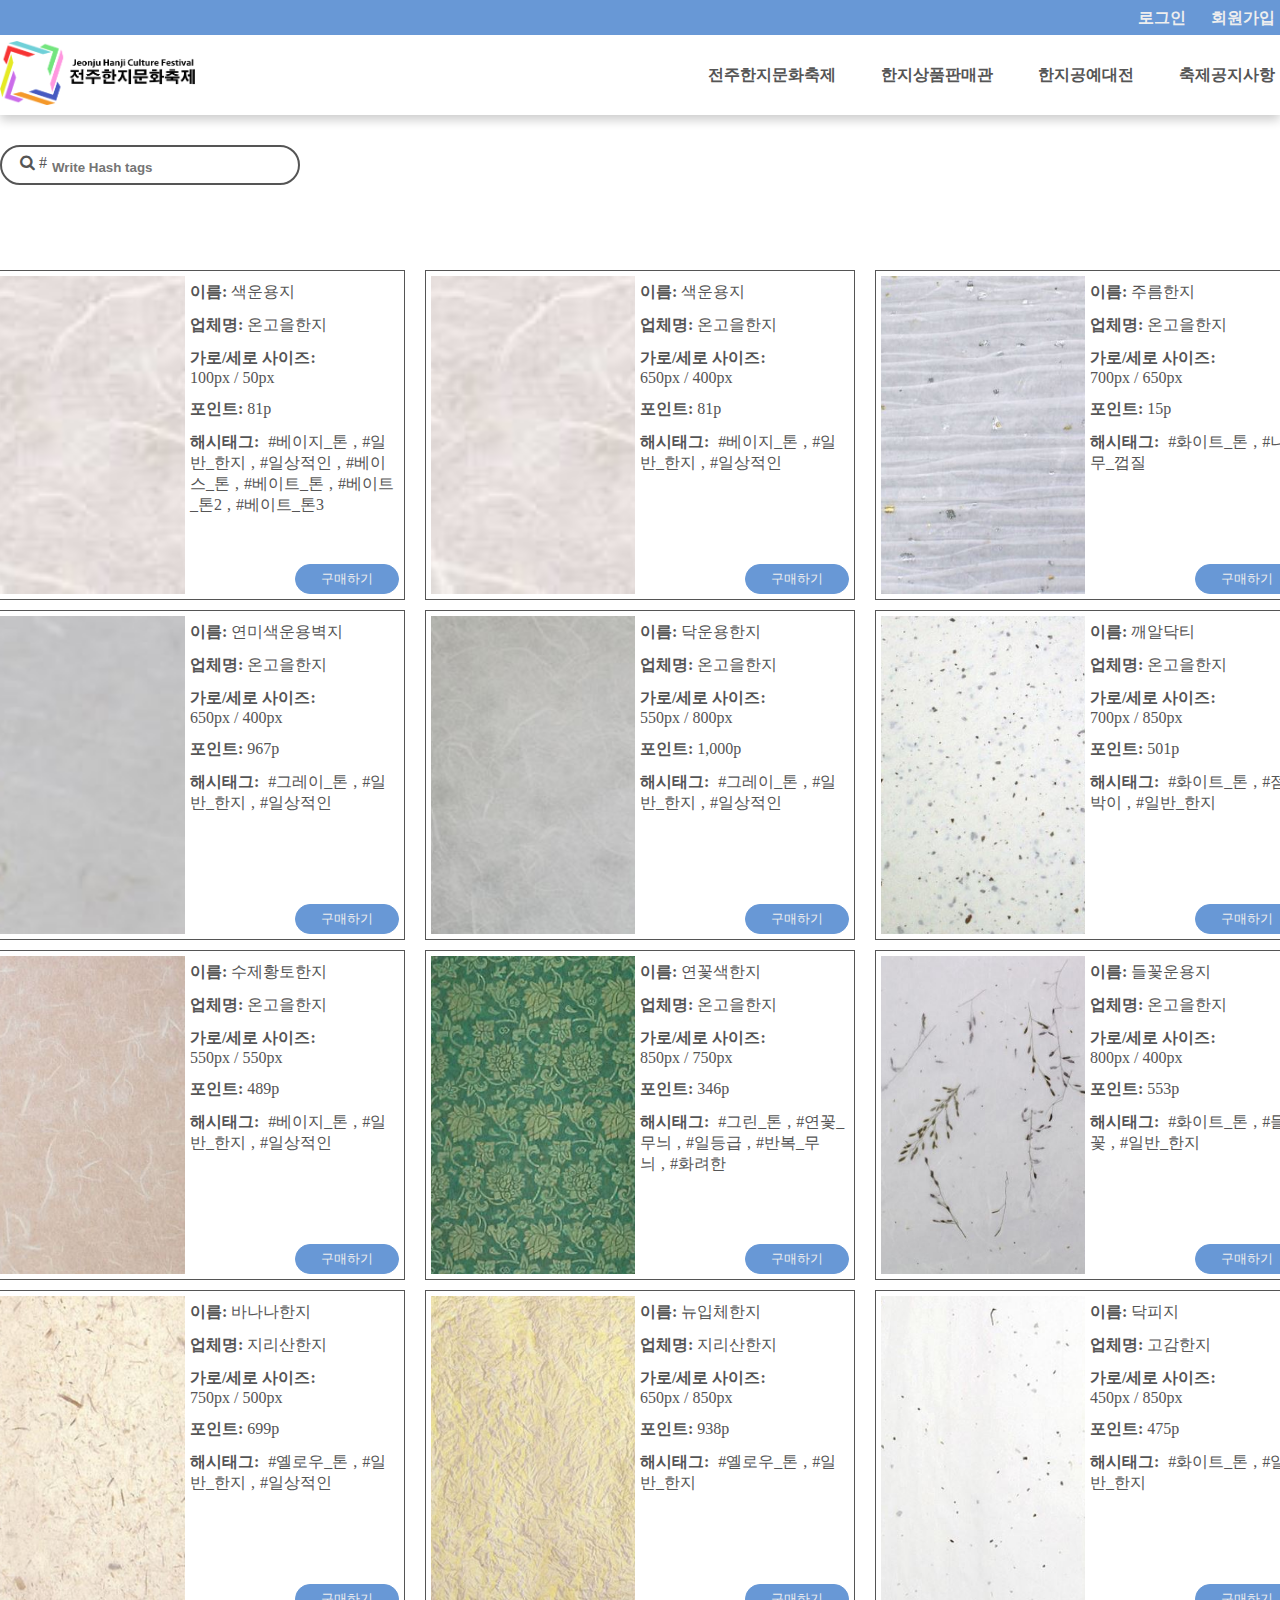
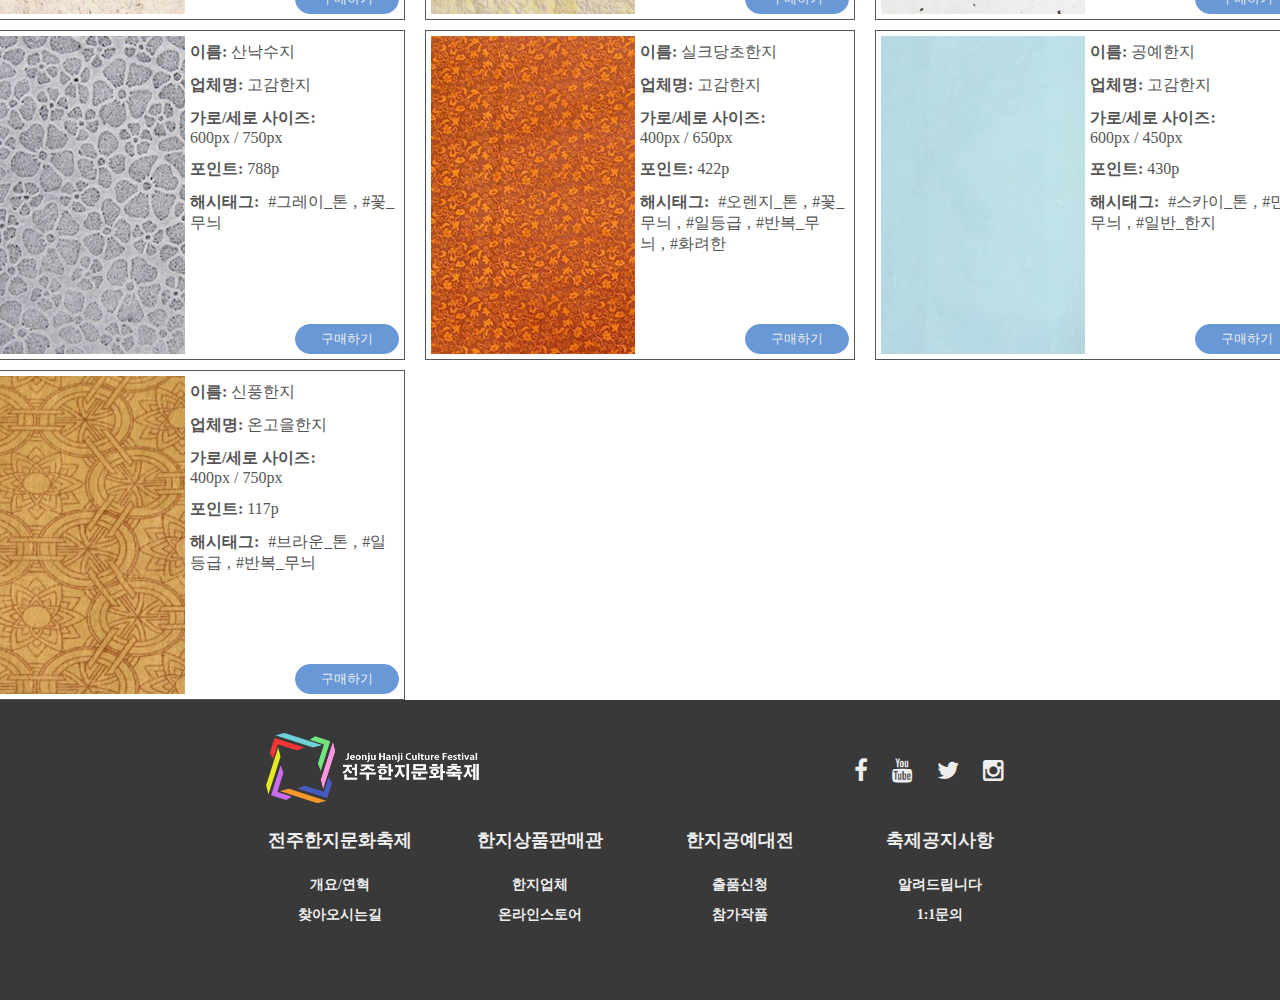
<file: online_store.html>
<!DOCTYPE html>
<html lang="ko">
<head>
	<meta charset="UTF-8">
	<meta name="viewport" content="width=device-width">
	<title>전주한지문화축제</title>
	<!-- 스타일 시트 연결 -->
	<link rel="stylesheet" href="./fontawesome/css/font-awesome.css">
	<link rel="stylesheet" href="./css/style.css">
	<link rel="stylesheet" href="./css/another.css">
</head>
<body>
	<div class="wrap rel">
		<header class="rel">
			<div class="top rel">
				<div class="cover rel">
					<ul class="user flex rel">
						<li><a href="#">로그인</a></li>
						<li><a href="#">회원가입</a></li>
					</ul>
				</div>
			</div>
			<div class="bot rel">
				<div class="cover between flex rel">
					<div class="logo flex center align rel">
						<a href="#">
							<img src="imgs/logo2.png" alt="logo" title="logo">
						</a>
					</div>
					<ul class="menu flex center rel">
						<li>
							<a href="/">전주한지문화축제</a>
							<ul class="sub ab">
								<li><a href="#">개요/연혁</a></li>
								<li><a href="#">찾아오시는길</a></li>
							</ul>
							<span></span>
						</li>
						<li>
							<a href="#">한지상품판매관</a>
							<ul class="sub ab">
								<li><a href="#">한지업체</a></li>
								<li><a href="/online_store.html">온라인스토어</a></li>
							</ul>
							<span></span>
						</li>
						<li>
							<a href="#">한지공예대전</a>
							<ul class="sub ab">
								<li><a href="#">출품신청</a></li>
								<li><a href="#">참가작품</a></li>
							</ul>
							<span></span>
						</li>
						<li>
							<a href="#">축제공지사항</a>
							<ul class="sub ab">
								<li><a href="#">알려드립니다</a></li>
								<li><a href="#">1:1문의</a></li>
							</ul>
							<span></span>
						</li>
					</ul>
				</div>
			</div>
		</header>
		<main class="rel online_store">
			<section class="area rel">
				<h2>area</h2>
				<div class="hashWrapper cover rel">
					<div class="rel flex">
						<div class="rel">
							<input type="text" name="search" placeholder="Write Hash tags" inputmode="auto">
							<span class="searchBtn"><i class="fa fa-search"></i> #</span>
						</div>
						<div class="appendHash align"></div>
					</div>
					<div class="search-list">
						
					</div>
					<div class="appendHashErr rel"></div>
				</div>
			</section>
			<section class="contents rel">
				<h2>asd</h2>
				<div class="cover grid center rel">
				</div>
			</section>
		</main>
		<footer class="rel">
			<div class="tt flex between align">
				<div class="logo rel">
					<img src="imgs/logo_white.png" alt="logo">
				</div>
				<div class="icon-box rel">
					<i class="fa fa-facebook"></i>
					<i class="fa fa-youtube"></i>
					<i class="fa fa-twitter"></i>
					<i class="fa fa-instagram"></i>
				</div>
			</div>
			<nav class="footer-menu rel">
				<ul class="flex center rel">
					<li>
						<a href="#">전주한지문화축제</a>
						<ul class="sub">
							<li><a href="#">개요/연혁</a></li>
							<li><a href="#">찾아오시는길</a></li>
						</ul>
					</li>
					<li>
						<a href="#">한지상품판매관</a>
						<ul class="sub">
							<li><a href="#">한지업체</a></li>
							<li><a href="#">온라인스토어</a></li>
						</ul>
					</li>
					<li>
						<a href="#">한지공예대전</a>
						<ul class="sub">
							<li><a href="#">출품신청</a></li>
							<li><a href="#">참가작품</a></li>
						</ul>
					</li>
					<li>
						<a href="#">축제공지사항</a>
						<ul class="sub">
							<li><a href="#">알려드립니다</a></li>
							<li><a href="#">1:1문의</a></li>
						</ul>
					</li>
				</ul>
			</nav>
		</footer>
	</div>

	<!-- 스크립트 연결 -->
	<script src="./js/app.js" type="module"></script>
</body>
</html>
</file>
<file: css/style.css>
/* 세팅 */
* { margin: 0; padding: 0; list-style: none; box-sizing: border-box; color:#555; text-decoration: none; }
html,body { width: 100%; height: 100%; } 
section { width: 100%; }
section > h2 { display: none; }
.rel { position: relative; }
.ab{ position: absolute; }
.fixed { position: fixed; }
.grid { display: grid; }
.flex { display: flex; }
.left { float: left; }
.center { justify-content: center; }
.align { align-items: center; }
.between { justify-content: space-between; }
.around { justify-content: space-around; }
.cover { max-width: 1340px; margin: 0 auto; }

.wrap { width: 100%; min-height: 100%; height: auto; background: #fff; }

header { width: 100%; height: 115px; box-shadow: 0px 5px 10px rgba(0,0,0, .2); z-index: 1; } 
header .top { width: 100%; height: 35px; background: #6898d6;  }
header .top .cover { display: flex; justify-content: flex-end; line-height: 35px; }
header .top a { color:#eee; margin:0px 5px; font-weight: bold;  }
header .top li:first-child a { margin:0px 20px; }
header .bot { width: 100%; height: 80px; }
header .bot .logo img {  height: 64px; object-fit: cover; }
header .bot ul.menu > li { line-height: 80px; margin-left: 35px; padding: 0px 5px; border-radius: 5px; text-align: center; position: relative; transition: .5s; }
header .bot ul.menu > li > a { font-weight: bold; display: block; }
header .bot ul.menu > li .sub { min-width: 100%; transition: .5s; background: #fff; left: 50%;transform: translateX(-50%); opacity: 0; pointer-events: none; border-top: 1px solid #cbcbcb; }
header .bot ul.menu > li .sub li { height: 40px; line-height: 40px; transition: .5s; }
header .bot ul.menu > li .sub a { font-size: 16px; transition: .5s; padding:0px 8px; }
/*header .bot ul.menu > li .sub > li:first-child { border-bottom:1px solid #555; }*/
header .bot ul.menu > li > span { width: 0; transition: .5s; height: 5px; background: #8CB9CA; position: absolute; bottom: 0; left: 50%; transform: translateX(-50%); }

/*header .bot ul.menu > li:hover { background: rgba(0,0,0, .2); }*/
header .bot ul.menu > li:hover > a { font-weight: bold; }
header .bot ul.menu > li:hover > span { width: 100%; }
header .bot ul.menu > li:hover > .sub { opacity: 1; pointer-events: all; }
header .bot ul.menu > li:hover > .sub a { display: block; }
header .bot ul.menu .sub li:hover a{ color: #3b7fd9; }
/*header .bot ul.menu .sub li:hover a{ color:#eee;}*/

main { width: 100%; min-height: calc(100vh - 115px  - 300px); height: auto; }
section.visual { height: 700px; overflow: hidden; }
section.visual .cover { height: 100%; }
section.visual .slideCover { width: 400%; height: 100%; display: flex; justify-content: center; animation:test 13.5s infinite linear; }
section.visual .slide { width:calc(100% / 4); height: 100%; }
section.visual .all-p-box { width: 1340px; height: 150px; left: 50%; top: 40%; transform: translate(-50%, -50%); overflow: hidden; z-index: 3;  }
section.visual .all-p-box .p-box { position: absolute; opacity: 0; top: 0; left: 0; }
section.visual .all-p-box .p-box:nth-child(1) { animation:opa1 13.5s infinite linear; }
section.visual .all-p-box .p-box:nth-child(2) { animation:opa2 13.5s infinite linear; }
section.visual .all-p-box .p-box:nth-child(3) { animation:opa3 13.5s infinite linear; }
section.visual .all-p-box .p-box:nth-child(4) { animation:opa4 13.5s infinite linear; }
section.visual .all-p-box p { color:#fff; font-weight: bold; font-size: 36px; letter-spacing: .5px; }
section.visual .all-p-box a { display: inline-block; padding:6px 40px; border:3px solid #6898d6; transition: .5s; border-radius: 25px; background: #6898d6; color:#eee; font-weight: bold; margin-top: 15px; color:none; }
/*section.visual .slide:after {content:""; position: absolute; left: 0; right: 0; top: 0; bottom: 0; background: url(../imgs/pattern3.png);}*/
section.visual .slide1 { background-image:url(../imgs/slide1.jpg); background-size: cover; background-position: 0% 39%; background-repeat: no-repeat;  /* #F4828C */ position: relative;}
section.visual .slide2 { background-image:url(../imgs/slide2.jpg); background-size: cover; }
section.visual .slide3 { background-image:url(../imgs/slide3.jpg); background-position: bottom; }
section.visual .slide4 { background-image:url(../imgs/slide1.jpg); background-position: 0% 39%;}

@keyframes test {
	000% { left:0; }
	27.491408934707906% { left: 0%; }

	33.333333333333336%,
	60.82474226804124% { left: -100%; }

	66.66666666666666%,
	96.29629629629629% { left: -200%; }

	100% { left: -300%; }
}

@keyframes opa1 {
	000% { opacity:1; }
	27.491408934707906% { opacity: 1; }

	30.41237113402062% { opacity: 0; }

	33.333333333333336% { opacity: 0; }
	60.82474226804124% { opacity: 0; }

	66.66666666666666%,
	96.29629629629629% { opacity: 0; }

	100% { opacity:0; }
}

@keyframes opa2 {
	000% { opacity:0; }
	27.491408934707906% { opacity: 0; }

	30.41237113402062% { opacity: 0; }

	33.333333333333336% { opacity: 1; }
	60.82474226804124% { opacity: 1; }

	63.74570446735396% { opacity: 0; }

	66.66666666666666% { opacity: 0; }
	96.29629629629629% { opacity: 0; }

	100% { opacity:0; }
}

@keyframes opa3 {
	000% { opacity:0; }
	27.491408934707906% { opacity: 0; }

	30.41237113402062% { opacity: 0; }

	33.333333333333336% { opacity: 0; }
	60.82474226804124% { opacity: 0; }

	63.74570446735396% { opacity: 0 }

	66.66666666666666% { opacity: 1; }
	96.29629629629629% { opacity: 1; }

	100% { opacity:0; }
}

@keyframes opa4 {
	000% { opacity:0; }
	27.491408934707906% { opacity: 0; }

	30.41237113402062% { opacity: 0; }

	33.333333333333336% { opacity: 0; }
	60.82474226804124% { opacity: 0; }

	66.66666666666666% { opacity: 0; }
	96.29629629629629% { opacity: 0; }

	100% { opacity:1; }
}



section.visual .slide .p-box a:hover { background: none; border:3px solid #6898d6; }

section.intro { height: 450px; margin-top: 100px; }
section.intro .cover { height: 100%; }
section.intro .cover .img-box { width: 600px; height: 100%; padding: 50px; }
section.intro .cover .img-box img { width: 100%; height: 100%; object-fit: cover; object-position: 14% 0%; box-shadow: 5px 5px 5px rgba(0,0,0, .1) }
section.intro .cover .p-box { padding-top: 65px; }
section.intro .cover .p-box p { font-size: 18px; }
section.intro .cover .p-box p:first-child {font-weight: bold; font-size: 30px; padding:15px 0px; }
section.intro .cover .p-box p:nth-child(2) { padding:10px 0px; }
.reads { position: absolute; right: 0; bottom: 50px; font-size: 16px; padding:10px 25px; background: #6898d6; border-radius: 5px;  font-weight: bold; color:#eee; transition: .5s; }
.reads:hover { transform: scale(1.05); }

section.attention { height: 450px; background: #f4f4f4; margin-top: 80px; }
section.attention .cover { height: 100%; }
section.attention .cover ul {border:1px solid #e0e0e0; width:540px; background: #fff; height: 70px; border-radius: 3px; padding:10px; }
section.attention .cover h2 { padding:10px 0px; font-size: 20px; }
section.attention .cover ul li:first-child { font-weight: bold; }

section.attention .cover .box { width: 50%;	 }
section.attention .cover .box li { font-size: 20px; }
section.attention .cover .lists { width: 50%; }
section.attention .reads { bottom: 20px; right: 130px; }

section.gallery { height: 550px; margin-top: 80px;  }
section.gallery img { width: 100%; height: 280px; object-fit: cover; box-shadow: 0px 0px 5px rgba(0,0,0, .15); padding: 10px;}
section.gallery .cover { width: 100%; grid-template-columns: repeat(4, 22%); }
section.gallery .p-box { width: 100%; bottom: -65px; z-index: 5; border-radius: 10px; position: absolute; background: #74b9a8; padding: 10px; height: 80px; margin-top: 5px; }
section.gallery .p-box p:first-child { font-weight: bold; font-size: 20px; padding-bottom: 3px; color:#685d6a;	 }

section.sponer { background: #f4f4f4; height: 80px; }
section.sponer .cover {max-width: 1425px; height: 80px; }
section.sponer .cover .img-box { width:calc(100% / 8); height: 60px; border: 4px solid #f4f4f4; }
section.sponer .cover .img-box img{ width: 100%; height: 100%; object-fit: cover; }

footer { height: 300px; background: #393939; padding-top: 20px; }
footer .tt { width: 748px; margin: 0 auto; padding-top: 30px; height: 70px; }
footer img { height: 70px; }
footer .tt i { font-size: 24px; margin:0px 10px; }
footer * { color:#eee; font-weight: bold; }
footer nav { text-align: center; padding-top: 20px; }
footer nav > ul > li { margin:0px 20px; height: 60px; line-height: 60px; font-size: 18px; }
footer nav > ul > li > ul > li { height: 30px; font-size: 14px; line-height: 30px; }
footer li { width: 160px; font-size: 16px;  }
</file>
<file: css/another.css>
.active { background: #6898d6; color:#eee; border-bottom: 1px solid #6898d6 }
.normal { background: #fff; }
section > .cover { height: 100%; }

section.area { margin-top: 30px; min-height: 100px; }
section.area .cover { align-items: center; }
section.area span { display: inline-block; position: absolute; left: 20px; z-index: 3; top: 9px;  }
section.area span i { cursor: pointer; }
section.area input { width: 300px; height: 40px; border: 2px solid #555; font-weight: bold; border-radius: 25px; padding:14px 10px 10px 50px; outline-style: none; transition: .1s;  }
section.area .search-list { min-height: 60px; margin-top: 5px; position: relative; z-index: 3; padding-left: 15px; }
section.area .search-list .list { width: 270px; height: 30px; text-align: center; align-items: center; border-bottom: 1px solid #555;  }
section.area .appendHashErr { margin-top: 10px; }
section.area .appendHash { width: 100%; }
section.area .appendHash .hash{ padding:0px 5px; margin:5px 5px; min-width: 120px; height: 30px; border-radius: 25px; line-height: 30px; background: #6898d6; }
section.area .appendHash .hash button { border: none; background: #6898d6; color:#eee; display: inline-block; cursor: pointer; margin-left: 10px; }
section.area .appendHash .hash p { color:#eee; font-size: 14px; }

section.contents { min-height: 550px; height: auto;}
section.contents .cover {min-height: 100%; height: auto; grid-template-columns: repeat(3, 450px); grid-auto-rows: 340px; }
section.contents .content { height: 330px; margin: 10px; border:1px solid #555; padding: 5px; }
section.contents .content .img-box { width: 50%; height: 100%; padding-right: 5px; }
section.contents .content .img-box img { width: 100%; height: 100%; object-fit: cover; }
section.contents .content .box { width: 50%; }
section.contents .content .box p{ padding:6px 0px; }
section.contents .content .box span.hash { padding:0px 5px; }
section.contents .content .box button { transition: .5s; position: absolute; cursor: pointer; right: 0; bottom: 0; padding:5px 25px; border-radius: 25px; border:1px solid #6898d6; background: #6898d6; color:#eee; }
section.contents .content .box button:hover { transform: scale(1.05); }
</file>
